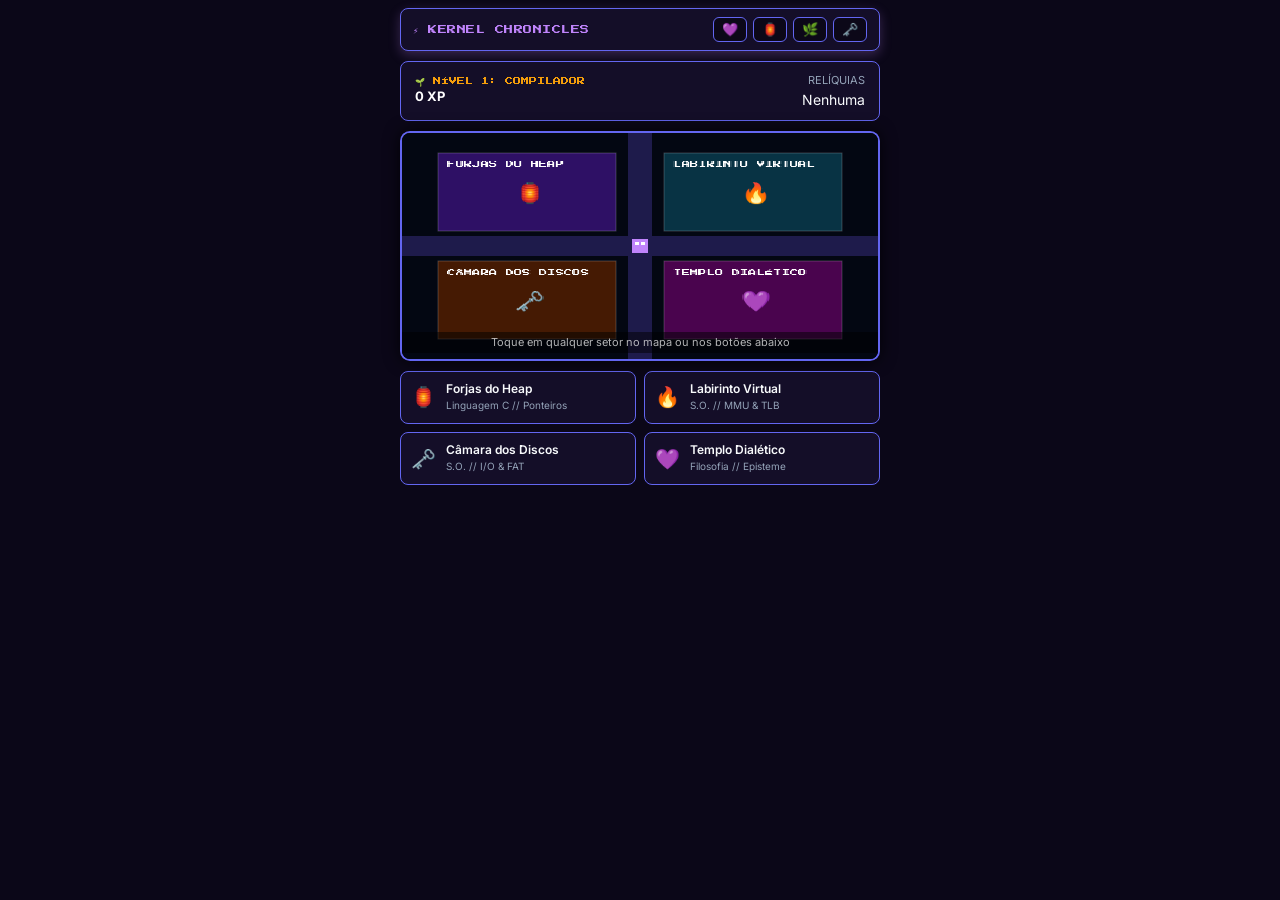
<file: faculdade.html>
<!DOCTYPE html>
<html lang="pt-BR">
<head>
  <meta charset="UTF-8">
  <meta name="viewport" content="width=device-width, initial-scale=1.0, maximum-scale=1.0, user-scalable=no, viewport-fit=cover">
  <title>Chronicles of the Kernel: Mobile RPG</title>
  <link rel="preconnect" href="https://fonts.googleapis.com">
  <link rel="preconnect" href="https://fonts.gstatic.com" crossorigin>
  <link href="https://fonts.googleapis.com/css2?family=Inter:wght@400;500;600;700&family=Press+Start+2P&display=swap" rel="stylesheet">

  <style>
    :root {
      --font-display: 'Press Start 2P', monospace;
      --font-body: 'Inter', sans-serif;

      /* Borahae / Cyberpunk Padrão */
      --bg-color: #0b0718;
      --panel-bg: #140e28;
      --panel-border: #6366f1;
      --accent: #c084fc;
      --accent-glow: rgba(192, 132, 252, 0.25);
      --text: #f8fafc;
      --text-muted: #94a3b8;
      --success: #10b981;
      --error: #ef4444;
      --warn: #f59e0b;
    }

    body[data-theme="untamed"] {
      --bg-color: #0e0505;
      --panel-bg: #1c0a0a;
      --panel-border: #991b1b;
      --accent: #f87171;
      --accent-glow: rgba(248, 113, 113, 0.25);
      --text: #fef2f2;
      --text-muted: #bda3a3;
    }

    body[data-theme="ghibli"] {
      --bg-color: #041209;
      --panel-bg: #092415;
      --panel-border: #166534;
      --accent: #4ade80;
      --accent-glow: rgba(74, 222, 128, 0.25);
      --text: #f0fdf4;
      --text-muted: #86a894;
    }

    body[data-theme="coraline"] {
      --bg-color: #080918;
      --panel-bg: #12142e;
      --panel-border: #3730a3;
      --accent: #f472b6;
      --accent-glow: rgba(244, 114, 182, 0.25);
      --text: #fdf2f8;
      --text-muted: #9ca3af;
    }

    * { box-sizing: border-box; margin: 0; padding: 0; -webkit-tap-highlight-color: transparent; }

    body {
      background-color: var(--bg-color);
      color: var(--text);
      font-family: var(--font-body);
      min-height: 100vh;
      display: flex;
      flex-direction: column;
      align-items: center;
      padding: 8px 12px 24px 12px;
      line-height: 1.5;
      user-select: none;
      -webkit-font-smoothing: antialiased;
      transition: background-color 0.3s ease;
    }

    .app-container {
      width: 100%;
      max-width: 480px; /* Largura ideal para smartphones */
      display: flex;
      flex-direction: column;
      gap: 10px;
    }

    /* BARRA SUPERIOR COMPACTA */
    header {
      background: var(--panel-bg);
      border: 1.5px solid var(--panel-border);
      border-radius: 8px;
      padding: 8px 12px;
      display: flex;
      justify-content: space-between;
      align-items: center;
      box-shadow: 0 4px 12px var(--accent-glow);
    }

    .brand-title {
      font-family: var(--font-display);
      font-size: 9px;
      color: var(--accent);
      letter-spacing: 0.5px;
    }

    .theme-bubbles {
      display: flex;
      gap: 6px;
    }
    .btn-bubble {
      background: rgba(0,0,0,0.4);
      border: 1px solid var(--panel-border);
      border-radius: 6px;
      font-size: 13px;
      padding: 4px 8px;
      cursor: pointer;
    }
    .btn-bubble.active {
      border-color: var(--accent);
      background: var(--accent-glow);
    }

    /* CARD DE STATUS & PROGRESSO */
    .hero-status {
      background: var(--panel-bg);
      border: 1.5px solid var(--panel-border);
      border-radius: 8px;
      padding: 10px 14px;
      display: flex;
      justify-content: space-between;
      align-items: center;
      font-size: 12px;
    }
    .rank-tag {
      font-family: var(--font-display);
      font-size: 8px;
      color: var(--warn);
    }

    /* MAPA INTERATIVO TOUCH (GAME BOY EDITION) */
    .map-frame {
      position: relative;
      background: #000;
      border: 2px solid var(--panel-border);
      border-radius: 10px;
      overflow: hidden;
      width: 100%;
      height: 230px; /* Tamanho proporcional para tela vertical */
      box-shadow: 0 0 16px rgba(0,0,0,0.8);
      touch-action: none;
    }

    canvas#worldCanvas {
      width: 100%;
      height: 100%;
      display: block;
      image-rendering: pixelated;
    }

    .map-hint {
      position: absolute;
      bottom: 6px;
      left: 0; right: 0;
      text-align: center;
      font-size: 11px;
      color: rgba(255,255,255,0.7);
      background: rgba(0,0,0,0.5);
      padding: 2px 0;
      pointer-events: none;
    }

    /* QUADRO DE SETORES TOUCH (ATALHOS DIRETOS) */
    .sectors-grid {
      display: grid;
      grid-template-columns: 1fr 1fr;
      gap: 8px;
    }

    .btn-sector {
      background: var(--panel-bg);
      border: 1.5px solid var(--panel-border);
      border-radius: 8px;
      padding: 10px;
      display: flex;
      align-items: center;
      gap: 10px;
      cursor: pointer;
      text-align: left;
      transition: all 0.2s;
    }
    .btn-sector:active {
      transform: scale(0.97);
      border-color: var(--accent);
    }
    .btn-sector.done {
      border-color: var(--success);
      background: rgba(16, 185, 129, 0.08);
    }

    .sector-icon {
      font-size: 20px;
      flex-shrink: 0;
    }
    .sector-name {
      font-size: 12px;
      font-weight: 600;
      line-height: 1.2;
      color: var(--text);
    }
    .sector-sub {
      font-size: 10px;
      color: var(--text-muted);
      margin-top: 2px;
    }

    /* MODAL DE MISSÃO ACADÊMICA */
    .mission-sheet {
      display: none;
      position: fixed;
      top: 0; left: 0; right: 0; bottom: 0;
      background: rgba(0,0,0,0.85);
      backdrop-filter: blur(4px);
      z-index: 100;
      padding: 16px;
      justify-content: center;
      align-items: flex-end;
    }
    .mission-sheet.active {
      display: flex;
      animation: sheetUp 0.25s cubic-bezier(0.16, 1, 0.3, 1);
    }

    .sheet-card {
      background: var(--panel-bg);
      border: 2px solid var(--accent);
      border-radius: 12px;
      width: 100%;
      max-width: 460px;
      max-height: 85vh;
      overflow-y: auto;
      padding: 18px;
      box-shadow: 0 -4px 25px rgba(0,0,0,0.9);
    }

    .sheet-header {
      display: flex;
      justify-content: space-between;
      align-items: center;
      border-bottom: 1px solid rgba(255,255,255,0.1);
      padding-bottom: 8px;
      margin-bottom: 12px;
    }
    .sheet-title {
      font-family: var(--font-display);
      font-size: 9px;
      color: var(--warn);
    }

    .lore-text {
      font-size: 13px;
      color: #cbd5e1;
      margin-bottom: 12px;
      line-height: 1.5;
    }

    .challenge-box {
      background: rgba(0,0,0,0.4);
      border: 1px dashed var(--accent);
      border-radius: 8px;
      padding: 12px;
      margin-bottom: 14px;
    }
    .challenge-q {
      font-size: 13px;
      font-weight: 600;
      color: #fff;
      margin-bottom: 12px;
    }

    .choices-list {
      display: flex;
      flex-direction: column;
      gap: 10px;
    }

    .btn-option {
      background: rgba(255,255,255,0.04);
      border: 1px solid var(--panel-border);
      border-radius: 8px;
      color: var(--text);
      font-family: var(--font-body);
      font-size: 13px;
      padding: 12px 14px;
      text-align: left;
      cursor: pointer;
      line-height: 1.4;
      min-height: 48px; /* Touch target ergonômico */
    }
    .btn-option:active {
      background: var(--accent-glow);
      border-color: var(--accent);
    }

    .sheet-actions {
      display: flex;
      justify-content: flex-end;
      gap: 8px;
      margin-top: 14px;
    }
    .btn-sheet-close {
      background: transparent;
      border: 1px solid var(--panel-border);
      border-radius: 6px;
      color: var(--text-muted);
      padding: 8px 14px;
      font-size: 12px;
      cursor: pointer;
    }

    @keyframes sheetUp {
      from { transform: translateY(100%); }
      to { transform: translateY(0); }
    }
  </style>
</head>
<body data-theme="bts">

  <div class="app-container">
    <!-- HEADER -->
    <header>
      <div class="brand-title">⚡ KERNEL CHRONICLES</div>
      <div class="theme-bubbles">
        <button class="btn-bubble active" onclick="setTheme('bts', event)">💜</button>
        <button class="btn-bubble" onclick="setTheme('untamed', event)">🏮</button>
        <button class="btn-bubble" onclick="setTheme('ghibli', event)">🌿</button>
        <button class="btn-bubble" onclick="setTheme('coraline', event)">🗝️</button>
      </div>
    </header>

    <!-- STATUS DO JOGADOR -->
    <div class="hero-status">
      <div>
        <div class="rank-tag" id="ui-rank">NÍVEL 1: COMPILADOR</div>
        <div style="font-size:13px; font-weight:700; color:#fff;" id="ui-xp">0 XP</div>
      </div>
      <div style="text-align:right;">
        <div style="font-size:11px; color:var(--text-muted);">RELÍQUIAS</div>
        <div id="ui-relics" style="font-size:14px;">Nenhuma</div>
      </div>
    </div>

    <!-- VIEWPORT DO MAPA (TOUCH INTERATIVO) -->
    <div class="map-frame" id="mapFrame">
      <canvas id="worldCanvas" width="400" height="230"></canvas>
      <div class="map-hint">Toque em qualquer setor no mapa ou nos botões abaixo</div>
    </div>

    <!-- SELETORES TOUCH DE SETORES (ACESSO RÁPIDO NO POLEGAR) -->
    <div class="sectors-grid">
      <div class="btn-sector" id="btn-sec-ponteiros" onclick="teleportTo('ponteiros')">
        <div class="sector-icon">🏮</div>
        <div>
          <div class="sector-name">Forjas do Heap</div>
          <div class="sector-sub">Linguagem C // Ponteiros</div>
        </div>
      </div>

      <div class="btn-sector" id="btn-sec-memoria" onclick="teleportTo('memoria')">
        <div class="sector-icon">🔥</div>
        <div>
          <div class="sector-name">Labirinto Virtual</div>
          <div class="sector-sub">S.O. // MMU & TLB</div>
        </div>
      </div>

      <div class="btn-sector" id="btn-sec-io" onclick="teleportTo('io')">
        <div class="sector-icon">🗝️</div>
        <div>
          <div class="sector-name">Câmara dos Discos</div>
          <div class="sector-sub">S.O. // I/O & FAT</div>
        </div>
      </div>

      <div class="btn-sector" id="btn-sec-filosofia" onclick="teleportTo('filosofia')">
        <div class="sector-icon">💜</div>
        <div>
          <div class="sector-name">Templo Dialético</div>
          <div class="sector-sub">Filosofia // Episteme</div>
        </div>
      </div>
    </div>
  </div>

  <!-- MODAL DE DIÁLOGO E DESAFIO -->
  <div class="mission-sheet" id="missionSheet">
    <div class="sheet-card">
      <div class="sheet-header">
        <div class="sheet-title" id="sheetNpc">NOME DO NPC</div>
        <span style="font-size:11px; color:var(--text-muted);" id="sheetTopic">TEMA</span>
      </div>

      <div class="lore-text" id="sheetLore">Lore contextual do setor.</div>

      <div class="challenge-box" id="sheetChallengeBox">
        <div class="challenge-q" id="sheetQuestion">Enunciado do problema prático...</div>
        <div class="choices-list" id="sheetChoices"></div>
      </div>

      <div class="sheet-actions" id="sheetActions">
        <button class="btn-sheet-close" onclick="closeSheet()">Fechar</button>
      </div>
    </div>
  </div>

  <script>
    /* =========================================================
       1. MAPA & DADOS PEDAGÓGICOS (DOS SEUS MATERIAIS)
       ========================================================= */
    const canvas = document.getElementById("worldCanvas");
    const ctx = canvas.getContext("2d");

    let currentTheme = "bts";

    const RELICS = {
      bts: "💜 Microfone Borahae",
      untamed: "🏮 Flauta Chenqing",
      ghibli: "🔥 Fogo de Calcifer",
      coraline: "🗝️ Chave de Botão"
    };

    const SECTORS = [
      {
        id: "ponteiros",
        name: "Forjas do Heap",
        npc: "Mestre Dennis Ritchie",
        topic: "Linguagem C // Ponteiros & Heap",
        symbol: "🏮",
        x: 30, y: 20, w: 150, h: 80,
        color: "#2e1065",
        lore: "Bem-vinda às Forjas do Heap! Em Linguagem C, manipular endereços físicos confere alta performance, mas exige extremo controle da memória.",
        question: "Uma variável inteira 'int valor = 42;' está no endereço 0x104. Como a função 'dobrar()' pode alterar o valor original para 84 na memória física sem fazer cópia?",
        options: [
          {
            text: "Passar '&valor' e receber 'int *p', alterando com '*p = 84;'.",
            correct: true,
            feedback: "Correto! '&' passa o endereço físico (passagem por referência) e '*' desreferencia o ponteiro, alterando diretamente o escaninho 0x104 sem duplicar memória!"
          },
          {
            text: "Passar 'valor' normalmente e fazer 'valor = 84;' na função.",
            correct: false,
            feedback: "Incorreto! Em C, argumentos normais são passados por VALOR (cópia). A função alteraria apenas a variável local da sua pilha, deixando o original em 42."
          },
          {
            text: "Alocar com 'malloc(100)' sem usar 'free()' ao final.",
            correct: false,
            feedback: "Perigo de Vazamento de Memória (Memory Leak)! Toda memória alocada dinamicamente na heap deve ser liberada com free() quando não for mais usada."
          }
        ]
      },
      {
        id: "memoria",
        name: "Labirinto Virtual",
        npc: "Guardião da MMU",
        topic: "Sistemas Operacionais // Paginação & TLB",
        symbol: "🔥",
        x: 220, y: 20, w: 150, h: 80,
        color: "#083344",
        lore: "A memória virtual permite que processos utilizem mais espaço do que a RAM real! Mas a tradução de endereços virtuais para físicos precisa ser quase instantânea.",
        question: "A CPU requisitou o endereço virtual (Página 1, deslocamento 30). Como a MMU evita buscar a página no disco rígido e garante a menor latência?",
        options: [
          {
            text: "Consulta a cache TLB; em caso de 'TLB hit', obtém o bloco físico imediatamente.",
            correct: true,
            feedback: "Perfeito! A Translation Lookaside Buffer (TLB) armazena as traduções recentes. O 'TLB hit' evita acessos extras à memória física graças ao princípio da localidade!"
          },
          {
            text: "Acessa sempre o disco rígido diretamente para cada instrução.",
            correct: false,
            feedback: "Catastrófico! O disco é ordens de grandeza mais lento que a memória principal. O disco só é acessado em falha de página ('Page Fault')."
          },
          {
            text: "Descarta todas as páginas ativas usando o algoritmo FIFO.",
            correct: false,
            feedback: "Incorreto! Algoritmos de substituição (como LRU ou FIFO) só atuam quando a memória física estiver cheia e for preciso desalocar um quadro."
          }
        ]
      },
      {
        id: "io",
        name: "Câmara dos Discos",
        npc: "Sentinela de I/O & FAT",
        topic: "Sistemas Operacionais // I/O & Arquivos",
        symbol: "🗝️",
        x: 30, y: 130, w: 150, h: 80,
        color: "#451a03",
        lore: "Dispositivos periféricos operam em velocidades mecânicas muito mais lentas que a CPU. Sem a arquitetura correta, o computador ficaria ocioso aguardando o disco.",
        question: "Uma aplicação precisa ler um bloco grande de dados do disco. Qual técnica libera o processador para executar outras tarefas durante a leitura?",
        options: [
          {
            text: "I/O por Interrupção com DMA (Direct Memory Access).",
            correct: true,
            feedback: "Exato! O DMA transfere os dados diretamente para a memória principal e avisa a CPU por interrupção apenas quando a transferência estiver concluída!"
          },
          {
            text: "I/O Programado com espera ativa (busy waiting).",
            correct: false,
            feedback: "Esse é o problema clássico! No I/O programado, a CPU fica travada em loop consultando o status do dispositivo sem poder realizar nada mais."
          },
          {
            text: "Desativar a tabela de alocação de arquivos (FAT).",
            correct: false,
            feedback: "Incorreto! A tabela de alocação é fundamental para encadear os blocos físicos não contíguos dos arquivos no disco."
          }
        ]
      },
      {
        id: "filosofia",
        name: "Templo Dialético",
        npc: "Oráculo da Crítica",
        topic: "Pensamento Filosófico // Episteme",
        symbol: "💜",
        x: 220, y: 130, w: 150, h: 80,
        color: "#4a044e",
        lore: "O desenvolvimento acadêmico exige mais do que saber codificar: exige rigor argumentativo para não cair em dogmas infundados.",
        question: "Na redação de um trabalho científico ou monografia, como diferenciar o conhecimento legítimo da mera opinião irrefletida?",
        options: [
          {
            text: "Superando a doxa (opinião subjetiva) com método dialético, dados e fundamentação teórica.",
            correct: true,
            feedback: "Magistral! O rigor epistêmico distingue o senso comum ingênuo da verdade demonstrável, estruturando teses consistentes e livres de falácias."
          },
          {
            text: "Aceitando qualquer afirmação sem checagem de premissas.",
            correct: false,
            feedback: "Isso é alienação! O pensamento filosófico questiona evidências aparentes e busca a raiz dos problemas."
          },
          {
            text: "Copiar trechos de outros autores sem fazer citação ABNT.",
            correct: false,
            feedback: "Plágio acadêmico! Além de infração ética, anula o valor formativo da pesquisa autônoma."
          }
        ]
      }
    ];

    // Jogador
    const player = {
      x: 200,
      y: 115,
      targetX: 200,
      targetY: 115,
      color: "#c084fc"
    };

    /* =========================================================
       2. PERSISTÊNCIA LOCAL (SAVE GAME)
       ========================================================= */
    const SAVE_KEY = "kernel_rpg_mobile_save";

    function loadSave() {
      try {
        const s = localStorage.getItem(SAVE_KEY);
        if (s) return JSON.parse(s);
      } catch(e) {}
      return { xp: 0, completed: [], relics: [] };
    }

    let userSave = loadSave();

    function persist() {
      localStorage.setItem(SAVE_KEY, JSON.stringify(userSave));
      updateUI();
    }

    /* =========================================================
       3. GAME LOOP & TOUCH DIRETO NO MAPA
       ========================================================= */
    canvas.addEventListener("pointerdown", e => {
      const rect = canvas.getBoundingClientRect();
      const scaleX = canvas.width / rect.width;
      const scaleY = canvas.height / rect.height;

      const clickX = (e.clientX - rect.left) * scaleX;
      const clickY = (e.clientY - rect.top) * scaleY;

      // Define novo destino do avatar
      player.targetX = clickX;
      player.targetY = clickY;

      // Verifica se tocou dentro de um setor
      SECTORS.forEach(sec => {
        if (clickX >= sec.x && clickX <= sec.x + sec.w && clickY >= sec.y && clickY <= sec.y + sec.h) {
          setTimeout(() => openSectorMission(sec), 350);
        }
      });
    });

    function teleportTo(secId) {
      const sec = SECTORS.find(s => s.id === secId);
      if (!sec) return;
      player.targetX = sec.x + sec.w / 2;
      player.targetY = sec.y + sec.h / 2;
      openSectorMission(sec);
    }

    function updatePhysics() {
      // Movimento suave do avatar até o ponto de toque
      player.x += (player.targetX - player.x) * 0.15;
      player.y += (player.targetY - player.y) * 0.15;
    }

    function drawWorld() {
      ctx.fillStyle = "#030712";
      ctx.fillRect(0, 0, canvas.width, canvas.height);

      // Corredores centrais
      ctx.fillStyle = "#1e1b4b";
      ctx.fillRect(0, 105, canvas.width, 20);
      ctx.fillRect(190, 0, 20, canvas.height);

      // Desenha os 4 Setores
      SECTORS.forEach(sec => {
        ctx.fillStyle = sec.color;
        ctx.fillRect(sec.x, sec.y, sec.w, sec.h);

        const done = userSave.completed.includes(sec.id);
        ctx.strokeStyle = done ? "#10b981" : "rgba(255,255,255,0.2)";
        ctx.lineWidth = done ? 2 : 1;
        ctx.strokeRect(sec.x, sec.y, sec.w, sec.h);

        // Nome do Setor
        ctx.fillStyle = done ? "#10b981" : "#fff";
        ctx.font = "7px 'Press Start 2P'";
        ctx.fillText(sec.name.toUpperCase(), sec.x + 8, sec.y + 16);

        // Ícone do Guardião
        ctx.font = "20px serif";
        ctx.fillText(sec.symbol, sec.x + sec.w/2 - 10, sec.y + sec.h/2 + 8);
      });

      // Desenha Amanda (Avatar em Pixel Art)
      ctx.fillStyle = player.color;
      ctx.fillRect(player.x - 7, player.y - 7, 14, 14);
      ctx.fillStyle = "#fff";
      ctx.fillRect(player.x - 4, player.y - 4, 3, 3);
      ctx.fillRect(player.x + 1, player.y - 4, 3, 3);
    }

    function gameLoop() {
      updatePhysics();
      drawWorld();
      requestAnimationFrame(gameLoop);
    }

    /* =========================================================
       4. INTERAÇÃO E MISSÕES (BOTTOM SHEET MOBILE)
       ========================================================= */
    function openSectorMission(sec) {
      document.getElementById("sheetNpc").innerText = `${sec.symbol} ${sec.npc}`;
      document.getElementById("sheetTopic").innerText = sec.topic;
      document.getElementById("sheetLore").innerText = sec.lore;
      document.getElementById("sheetQuestion").innerText = sec.question;

      const choicesBox = document.getElementById("sheetChoices");
      choicesBox.innerHTML = "";

      sec.options.forEach((opt, idx) => {
        const btn = document.createElement("button");
        btn.className = "btn-option";
        btn.innerHTML = `<strong>${String.fromCharCode(65 + idx)})</strong> ${opt.text}`;
        btn.onclick = () => answerChallenge(sec, opt);
        choicesBox.appendChild(btn);
      });

      document.getElementById("sheetActions").innerHTML = `
        <button class="btn-sheet-close" onclick="closeSheet()">Fechar</button>
      `;

      document.getElementById("missionSheet").classList.add("active");
    }

    function answerChallenge(sec, opt) {
      const loreEl = document.getElementById("sheetLore");
      const boxEl = document.getElementById("sheetChallengeBox");
      const actEl = document.getElementById("sheetActions");

      if (opt.correct) {
        userSave.xp += 150;
        if (!userSave.completed.includes(sec.id)) {
          userSave.completed.push(sec.id);
          const rel = RELICS[currentTheme];
          if (!userSave.relics.includes(rel)) userSave.relics.push(rel);
        }

        loreEl.innerHTML = `🌟 <strong>SUCESSO!</strong><br>${opt.feedback}`;
        boxEl.innerHTML = `
          <div style="color:var(--success); font-weight:700; font-size:14px; padding:12px 0;">
            +150 XP! O núcleo foi estabilizado com sucesso.
          </div>
        `;
      } else {
        loreEl.innerHTML = `⚠️ <strong>INCONSISTÊNCIA DETECTADA:</strong><br>${opt.feedback}`;
        boxEl.innerHTML = `
          <div style="color:var(--error); font-weight:600; font-size:13px; padding:10px 0;">
            O conceito precisa de reforço. Tente novamente!
          </div>
        `;
      }

      persist();

      actEl.innerHTML = `
        <button class="btn-bubble" style="color:#000; background:var(--accent); font-weight:700; padding:10px 16px;" onclick="closeSheet()">Continuar Jornada ❯</button>
      `;
    }

    function closeSheet() {
      document.getElementById("missionSheet").classList.remove("active");
    }

    /* =========================================================
       5. SISTEMA DE TEMAS & UI
       ========================================================= */
    function updateUI() {
      document.getElementById("ui-xp").innerText = `${userSave.xp} XP`;
      document.getElementById("ui-relics").innerText = userSave.relics.length > 0 ? userSave.relics.join(" ") : "Nenhuma";

      const total = userSave.completed.length;
      let rank = "🌱 NÍVEL 1: COMPILADOR";
      if (total === 1) rank = "⚙️ NÍVEL 2: MESTRE FUNÇÕES";
      else if (total === 2) rank = "🧠 NÍVEL 3: ALQUIMISTA HEAP";
      else if (total >= 3) rank = "👑 NÍVEL 4: GUARDIÃ KERNEL";

      document.getElementById("ui-rank").innerText = rank;

      // Atualiza visual dos cards de setor
      SECTORS.forEach(sec => {
        const el = document.getElementById(`btn-sec-${sec.id}`);
        if (el) {
          if (userSave.completed.includes(sec.id)) el.classList.add("done");
          else el.classList.remove("done");
        }
      });
    }

    function setTheme(th, e) {
      currentTheme = th;
      document.body.setAttribute("data-theme", th);
      document.querySelectorAll(".btn-bubble").forEach(b => b.classList.remove("active"));
      if (e) e.target.classList.add("active");
      player.color = getComputedStyle(document.body).getPropertyValue("--accent").trim();
    }

    window.addEventListener("DOMContentLoaded", () => {
      setTheme("bts");
      updateUI();
      gameLoop();
    });
  </script>
</body>
</html>
</file>
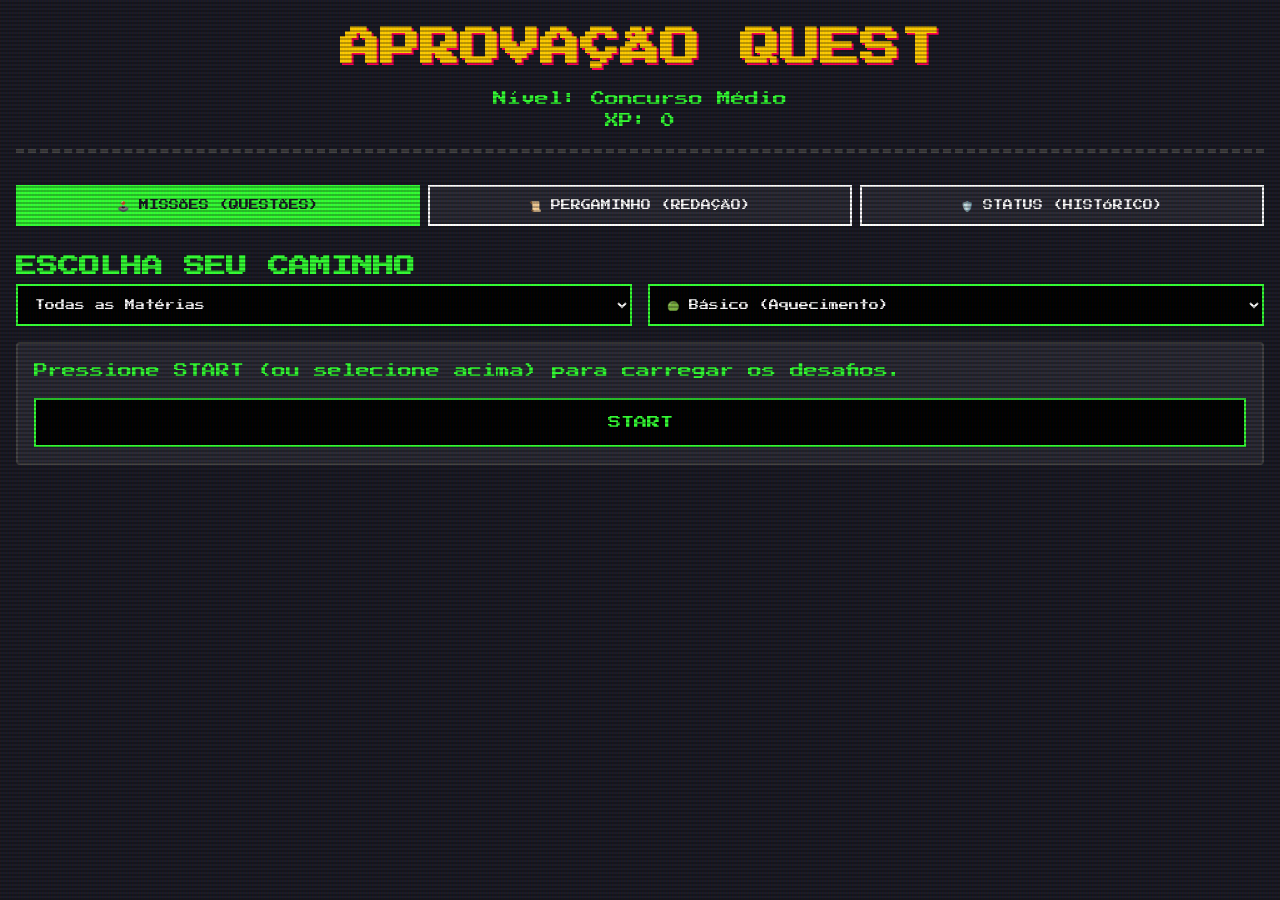
<file: gemini-code-1786495630354.html>
<!DOCTYPE html>
<html lang="pt-BR">
<head>
    <meta charset="UTF-8">
    <meta name="viewport" content="width=device-width, initial-scale=1.0">
    <title>Aprovação Quest: A Jornada</title>
    <link href="https://fonts.googleapis.com/css2?family=Press+Start+2P&display=swap" rel="stylesheet">
    <link rel="stylesheet" href="style.css">
</head>
<body>
    <div class="scanlines"></div> <!-- Efeito de TV Antiga -->
    
    <header>
        <h1>APROVAÇÃO QUEST</h1>
        <p class="subtitle">Nível: Concurso Médio</p>
        <div id="hp-bar">
            <span>XP: <span id="xp-counter">0</span></span>
        </div>
    </header>

    <nav>
        <button onclick="changeTab('questoes')" class="nav-btn active">🕹️ MISSÕES (Questões)</button>
        <button onclick="changeTab('redacao')" class="nav-btn">📜 PERGAMINHO (Redação)</button>
        <button onclick="changeTab('status')" class="nav-btn">🛡️ STATUS (Histórico)</button>
    </nav>

    <main>
        <!-- ABA DE QUESTÕES -->
        <section id="questoes" class="tab-content active">
            <h2>ESCOLHA SEU CAMINHO</h2>
            
            <div class="filters">
                <select id="materia-select" class="retro-input">
                    <option value="todas">Todas as Matérias</option>
                    <option value="portugues">Língua Portuguesa</option>
                    <option value="matematica">Raciocínio Lógico</option>
                    <option value="informatica">Informática</option>
                    <option value="direito">Noções de Direito</option>
                </select>

                <select id="dificuldade-select" class="retro-input">
                    <option value="basico">🟢 Básico (Aquecimento)</option>
                    <option value="intermediario">🟡 Intermediário (Treino)</option>
                    <option value="avancado">🔴 Avançado (Desafio)</option>
                    <option value="diferencial">🟣 Diferencial (Boss Fight)</option>
                </select>
            </div>

            <div id="question-container" class="retro-box">
                <!-- As questões aparecerão aqui via JS -->
                <p>Pressione START (ou selecione acima) para carregar os desafios.</p>
                <button class="action-btn" onclick="loadQuestion()">START</button>
            </div>
        </section>

        <!-- ABA DE REDAÇÃO -->
        <section id="redacao" class="tab-content" style="display: none;">
            <h2>ORÁCULO DOS TEMAS</h2>
            <p>Gerador de temas baseados em atualidades (Padrão Cebraspe/FGV).</p>
            <button class="action-btn" onclick="gerarTema()">GERAR TEMA ALEATÓRIO</button>
            
            <div id="tema-gerado" class="retro-box hidden"></div>
            
            <textarea id="redacao-texto" class="retro-textarea" placeholder="Digite sua dissertação aqui... (Salvo automaticamente)"></textarea>
            <button class="action-btn" onclick="simularAvaliacao()">ENVIAR PARA O MESTRE (Avaliar)</button>
            
            <div id="feedback-redacao" class="retro-box hidden"></div>
        </section>

        <!-- ABA DE STATUS/PROGRESSO -->
        <section id="status" class="tab-content" style="display: none;">
            <h2>INVENTÁRIO E STATUS</h2>
            <div class="stats-grid">
                <div class="stat-box">Acertos: <span id="stat-acertos">0</span></div>
                <div class="stat-box">Erros: <span id="stat-erros">0</span></div>
                <div class="stat-box">Redações: <span id="stat-redacoes">0</span></div>
            </div>
            
            <div class="retro-box">
                <h3>SABEDORIA DO MENTOR:</h3>
                <p id="mentor-feedback">Analise dados para ver sugestões...</p>
                <button class="action-btn" onclick="gerarAnaliseMentor()">SOLICITAR ANÁLISE</button>
            </div>
            <button class="action-btn danger" onclick="resetarProgresso()">RESETAR SAVE</button>
        </section>
    </main>

    <script src="script.js"></script>
</body>
</html>
</file>
<file: style.css>
:root {
    --bg-color: #1a1a24;
    --text-color: #33ff33; /* Verde retro terminal */
    --accent-color: #ff0055;
    --box-bg: #2a2a35;
    --border-color: #444;
}

* {
    box-sizing: border-box;
    margin: 0;
    padding: 0;
    font-family: 'Press Start 2P', cursive, sans-serif; /* Fonte Pixelada */
}

body {
    background-color: var(--bg-color);
    color: var(--text-color);
    line-height: 1.6;
    padding: 1rem;
    font-size: 12px; /* Fonte base menor por causa do estilo pixel */
}

/* Efeito TV CRT (Baixo estímulo visual, mas cria imersão) */
.scanlines {
    position: fixed;
    top: 0; left: 0; width: 100vw; height: 100vh;
    background: linear-gradient(rgba(18, 16, 16, 0) 50%, rgba(0, 0, 0, 0.25) 50%), linear-gradient(90deg, rgba(255, 0, 0, 0.06), rgba(0, 255, 0, 0.02), rgba(0, 0, 255, 0.06));
    background-size: 100% 4px, 3px 100%;
    pointer-events: none;
    z-index: 100;
}

header {
    text-align: center;
    margin-bottom: 2rem;
    padding-bottom: 1rem;
    border-bottom: 4px dashed var(--border-color);
}

h1 {
    font-size: 1.5rem;
    color: #ffcc00;
    text-shadow: 2px 2px 0px #ff0055;
    margin-bottom: 0.5rem;
}

/* Navegação Adaptável */
nav {
    display: flex;
    flex-wrap: wrap;
    gap: 0.5rem;
    margin-bottom: 1.5rem;
    justify-content: center;
}

.nav-btn {
    background: var(--box-bg);
    color: white;
    border: 2px solid white;
    padding: 0.8rem;
    cursor: pointer;
    text-transform: uppercase;
    font-size: 10px;
    flex: 1 1 100%; /* Mobile first: botões empilhados */
}

.nav-btn.active, .nav-btn:hover {
    background: var(--text-color);
    color: var(--bg-color);
    border-color: var(--text-color);
}

/* Caixas e Formulários */
.retro-box {
    background: var(--box-bg);
    border: 2px solid var(--border-color);
    padding: 1rem;
    margin-bottom: 1rem;
    border-radius: 4px;
}

.filters {
    display: flex;
    flex-direction: column;
    gap: 1rem;
    margin-bottom: 1rem;
}

.retro-input {
    background: #000;
    color: #fff;
    border: 2px solid var(--text-color);
    padding: 0.8rem;
    font-size: 10px;
    width: 100%;
}

.action-btn {
    background: #000;
    color: var(--text-color);
    border: 2px solid var(--text-color);
    padding: 1rem;
    cursor: pointer;
    width: 100%;
    margin-top: 1rem;
    transition: all 0.2s;
}

.action-btn:active {
    background: var(--text-color);
    color: #000;
}

.action-btn.danger {
    color: var(--accent-color);
    border-color: var(--accent-color);
}

.retro-textarea {
    width: 100%;
    height: 200px;
    background: #000;
    color: #fff;
    border: 2px solid var(--border-color);
    padding: 1rem;
    margin-top: 1rem;
    resize: vertical;
    font-size: 10px;
}

.hidden { display: none; }

.stats-grid {
    display: grid;
    grid-template-columns: 1fr;
    gap: 1rem;
    margin-bottom: 1rem;
}

.stat-box {
    background: var(--box-bg);
    border: 2px solid #fff;
    padding: 1rem;
    text-align: center;
}

/* Media Queries para PC (Grid/Flexbox expandem) */
@media (min-width: 768px) {
    .nav-btn { flex: 1 1 auto; }
    .filters { flex-direction: row; }
    .stats-grid { grid-template-columns: repeat(3, 1fr); }
    h1 { font-size: 2.5rem; }
    body { font-size: 14px; }
}
</file>
